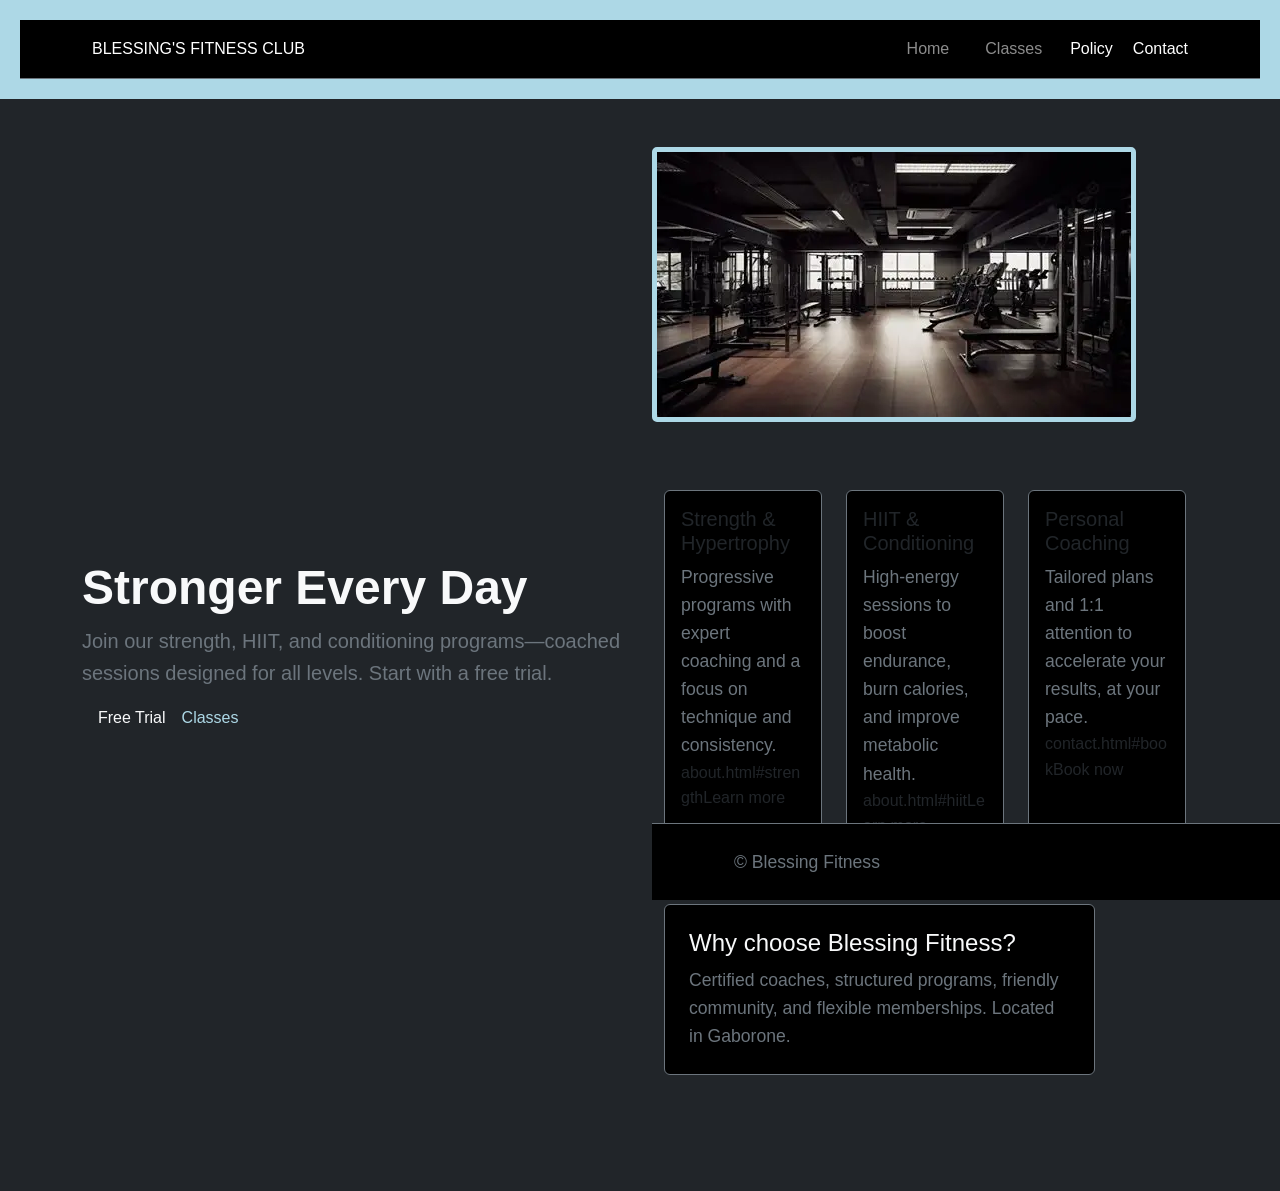
<file: index.html>
<!DOCTYPE html>
<html lang="en">
<head>
  <meta charset="UTF-8" />
  <meta name="viewport" content="width=device-width, initial-scale=1" />
  <title>Blessing Fitness — Strength & Conditioning</title>
  <meta name="description" content="Blessing Fitness in Gaborone: strength training, HIIT, and personal coaching. Book a free trial session today." />
  <link href="https://cdn.jsdelivr.net/npm/bootstrap@5.3.0/dist/css/bootstrap.min.css" rel="stylesheet">
<link rel="stylesheet" href="styles.css">
  <meta property="og:title" content="Blessing Fitness — Strength & Conditioning" />
  <meta property="og:description" content="Join classes, train with coaches, and reach your goals. Book your free trial." />
  <meta property="og:type" content="website" />
  <meta property="og:url" content="https://your-domain-or-github-pages-url" />
  <meta property="og:image" content="assets/images/og-cover.jpg" />
</head>
<body class="bg-dark text-light">

  <header>
    <nav class="navbar navbar-expand-lg navbar-dark bg-black border-bottom border-secondary">
      <div class="container">
        <a class="nav-brand" href="index.html">BLESSING'S FITNESS CLUB</a>

        <div class="collapse navbar-collapse" id="navbarNAV">
          <ul class="navbar-nav ms-auto align-items-lg-center">
            <li class="nav-item">
             <a class="nav-link" href="index.html">Home</a>
            </li>
            
            <li class="nav-item">
              <a class="nav-link" href="about.html">Classes</a>
            </li>

            <li class="nav-item">
             <a class="nav-item" href="Privacy&policies.html">Policy</a>
            </li>

            <li class="nav-item">
              <a class="nav-item" href="contact.html">Contact</a>
            </li>
          </ul>
        </div>
        </div>
    </nav>
  </header>

  <section class="py-5 hero">
    <div class="container">
      <div class="row align-items-center g-4">
        <div class="col-12 col-lg-6">
          <h1 class="display-5 fw-bold">Stronger Every Day</h1>
          <p class="lead text-secondary">Join our strength, HIIT, and conditioning programs—coached sessions designed for all levels. Start with a free trial.</p>
          <div class="d-flex gap-3">
            <a contact.html href="Free Trial" ></a>Free Trial  </a>
            <a class="nav-brand" href="about.html"> Classes</a>
          </div>
        </div>
        <div class="col-12 col-lg-6">
          
          <img src="fitness.webp" alt="Gym session">

  <main class="container my-5">
    <div class="row g-4">
      <div class="col-12 col-md-4">
        <div class="card h-100 bg-black border-secondary">
          <div class="card-body">
            <h5 class="card-title">Strength & Hypertrophy</h5>
            <p class="card-text text-secondary">Progressive programs with expert coaching and a focus on technique and consistency.</p>
            about.html#strengthLearn more</a>
          </div>
        </div>
      </div>

      <div class="col-12 col-md-4">
        <div class="card h-100 bg-black border-secondary">
          <div class="card-body">
            <h5 class="card-title">HIIT & Conditioning</h5>
            <p class="card-text text-secondary">High‑energy sessions to boost endurance, burn calories, and improve metabolic health.</p>
            about.html#hiitLearn more
          </div>
        </div>
      </div>

      <div class="col-12 col-md-4">
        <div class="card h-100 bg-black border-secondary">
          <div class="card-body">
            <h5 class="card-title">Personal Coaching</h5>
            <p class="card-text text-secondary">Tailored plans and 1:1 attention to accelerate your results, at your pace.</p>
            contact.html#bookBook now
          </div>
        </div>
      </div>
    </div>

    
    <div class="row mt-5">
      <div class="col-12 col-lg-10">
        <div class="p-4 rounded bg-black border border-secondary">
          <h4 class="mb-2">Why choose Blessing Fitness?</h4>
          <p class="mb-0 text-secondary">Certified coaches, structured programs, friendly community, and flexible memberships. Located in Gaborone.</p>
        </div>
      </div>
    </div>
  </main>

  <!-- Footer -->
  <footer class="border-top border-secondary py-4">
    <div class="container d-flex flex-column flex-md-row justify-content-between align-items-center gap-2">
      <p class="mb-0 text-secondary">© <span id="year"></span> Blessing Fitness</p>
      <div class="d-flex gap-3">
        Instagram.

        Facebook.

        26778383213WhatsApp.
      </div>
    </div>
  </footer>

 <script src="https://cdn.jsdelivr.net/npm/@popperjs/core@2.11.6/dist/umd/popper.min.js"></script>
<script src="https://cdn.jsdelivr.net/npm/bootstrap@5.3.0/dist/js/bootstrap.min.js"></script>
   
  </script>
</body>
</html>
</file>
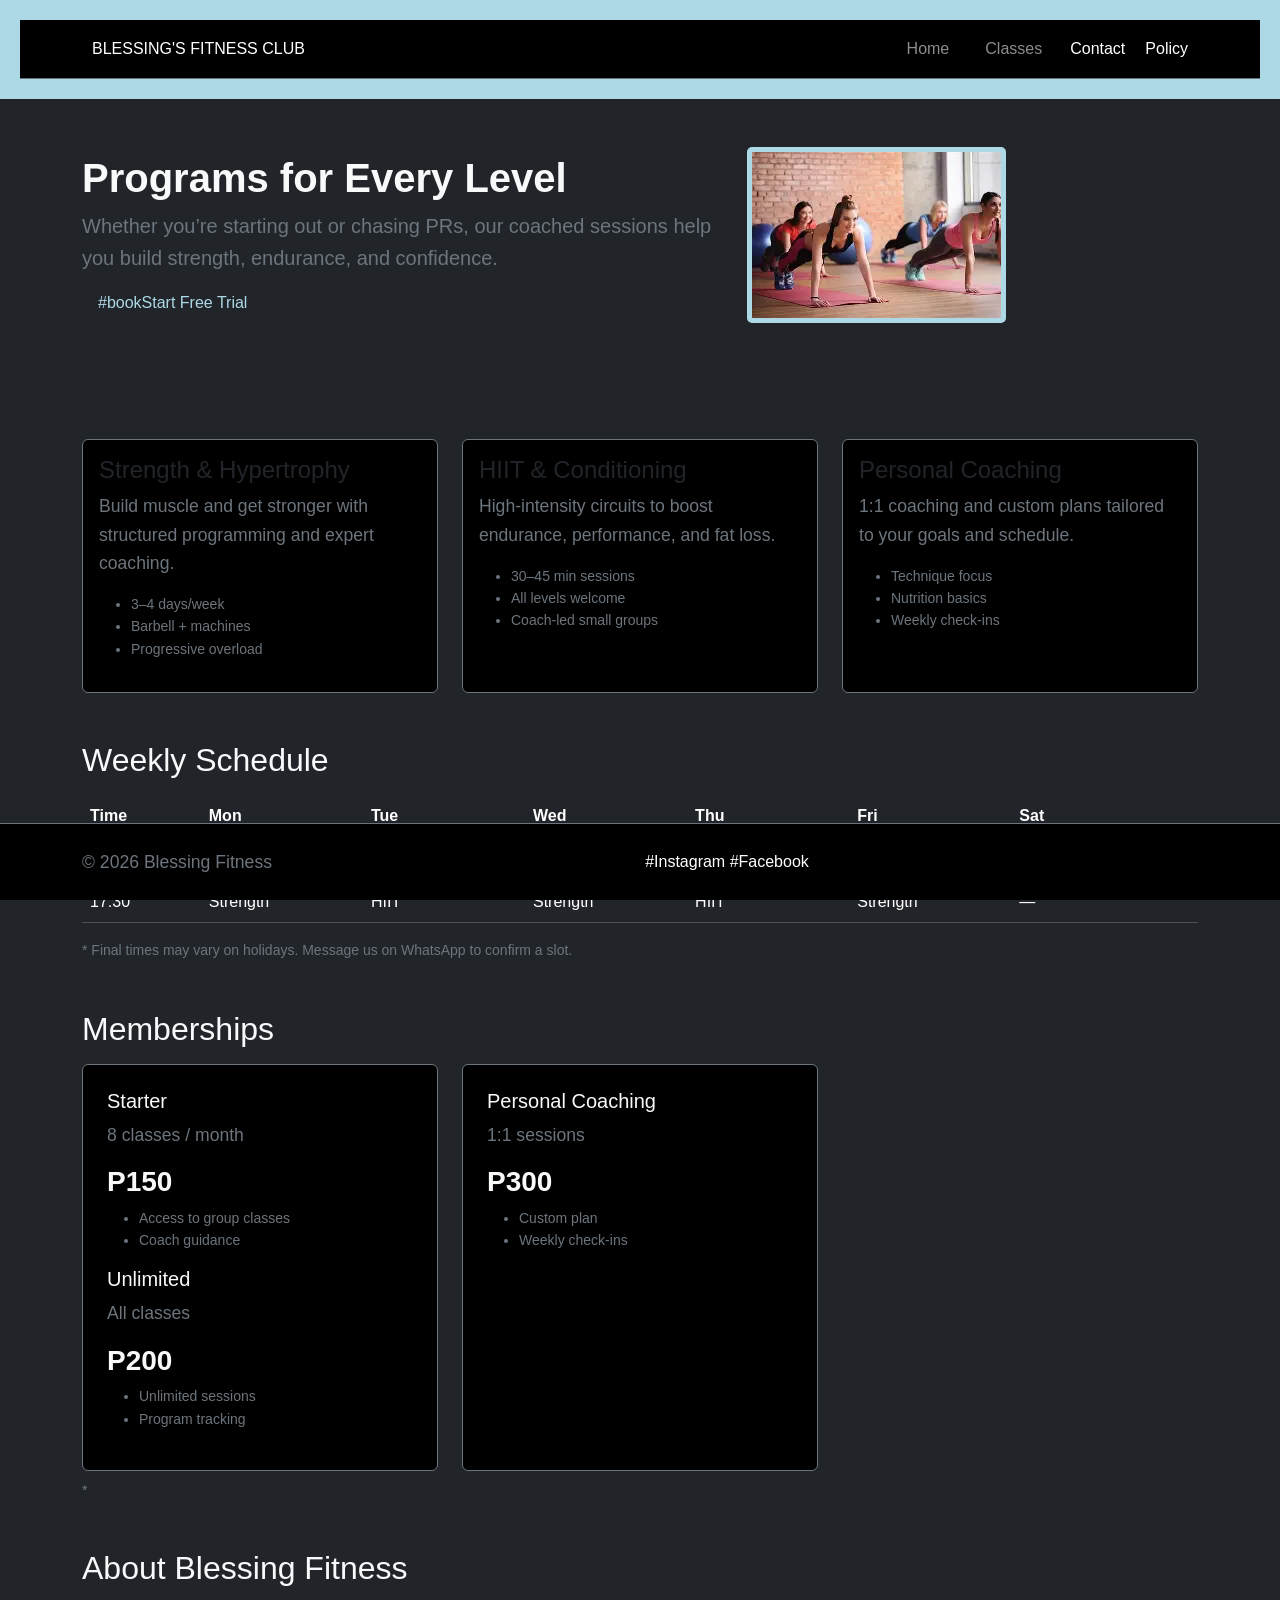
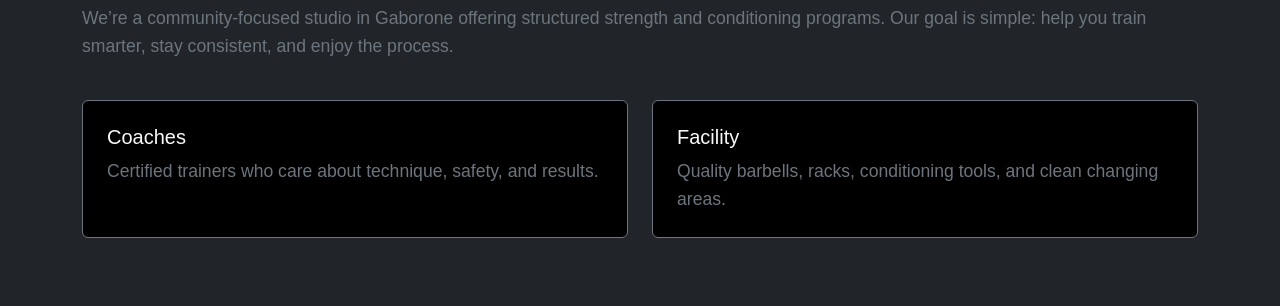
<file: about.html>
<!DOCTYPE html>
<html lang="en">
<head>
  <meta charset="UTF-8" />
  <meta name="viewport" content="width=device-width, initial-scale=1" />
  <title>Classes & About – BLESSING'S FITNESS CLUB</title>
 <link href="https://cdn.jsdelivr.net/npm/bootstrap@5.3.0/dist/css/bootstrap.min.css" rel="stylesheet">
        <link rel="stylesheet" href="styles.css">
  
</head>

<body class="bg-dark text-light">

  <header>
    <nav class="navbar navbar-expand-lg navbar-dark bg-black border-bottom border-secondary">
      <div class="container">
        <a class="nav-brand" href="index.html">BLESSING'S FITNESS CLUB</a>

        <button class="navbar-toggler" type="button" data-bs-toggle="collapse" data-bs-target="#navbarNAV" aria-controls="navbarNAV" aria-expanded="false" aria-label="Toggle navigation">
          <span class="navbar-toggler-icon"></span>
        </button>

        <div class="collapse navbar-collapse" id="navbarNAV">
          <ul class="navbar-nav ms-auto align-items-lg-center">
            <li class="nav-item">
              <a class="nav-link" href="index.html">Home</a>
            </li>

            <li class="nav-item">
              <a class="nav-link" href="about.html">Classes</a>
            </li>

            <li class="nav-item">
              <a class="nav-item" href="contact.html">Contact</a>
            </li>

             <li class="nav-item">
             <a class="nav-item" href="Privacy&policies.html">Policy</a>
            </li>

          </ul>
        </div>
      </div>
    </nav>
  </header>
  <section class="py-5 hero">
    <div class="container">
      <div class="row align-items-center g-4">
        <div class="col-12 col-lg-7">
          <h1 class="fw-bold display-6">Programs for Every Level</h1>
          <p class="lead text-secondary">Whether you’re starting out or chasing PRs, our coached sessions help you build strength, endurance, and confidence.</p>
          <div class="d-flex gap-3">
            <a scheduleView Schedule </a>
            <a class="nav-brand" href="contact.html">#bookStart Free Trial</a>
          </div>
        </div>
        <div class="col-12 col-lg-5">
          <img src="bless.fitness.webp" alt="classes">
      </div>
    </div>
  </section>

  <main class="container my-5">

<div class="row g-4">
  <div id="strength" class="col-12 col-md-4">
    <div class="card h-100 bg-black border-secondary">
      <div class="card-body">
        <h4 class="card-title">Strength &amp; Hypertrophy</h4>
        <p class="card-text text-secondary">Build muscle and get stronger with structured programming and expert coaching.</p>
        <ul class="text-secondary small mb-3">
          <li>3–4 days/week</li>
          <li>Barbell + machines</li>
          <li>Progressive overload</li>
        </ul>
      </div>
    </div>
  </div>

  <div id="hiit" class="col-12 col-md-4">
    <div class="card h-100 bg-black border-secondary">
      <div class="card-body">
        <h4 class="card-title">HIIT &amp; Conditioning</h4>
        <p class="card-text text-secondary">High‑intensity circuits to boost endurance, performance, and fat loss.</p>
        <ul class="text-secondary small mb-3">
          <li>30–45 min sessions</li>
          <li>All levels welcome</li>
          <li>Coach-led small groups</li>
        </ul>
      </div>
    </div>
  </div>

  <div id="personal" class="col-12 col-md-4">
    <div class="card h-100 bg-black border-secondary">
      <div class="card-body">
        <h4 class="card-title">Personal Coaching</h4>
        <p class="card-text text-secondary">1:1 coaching and custom plans tailored to your goals and schedule.</p>
        <ul class="text-secondary small mb-3">
          <li>Technique focus</li>
          <li>Nutrition basics</li>
          <li>Weekly check‑ins</li>
        </ul>
      </div>
    </div>
  </div>
</div>

<section id="schedule" class="mt-5">
  <h2 class="mb-3">Weekly Schedule</h2>
  <div class="table-responsive">
    <table class="table table-dark table-striped table-hover align-middle table-custom">
      <thead>
        <tr>
          <th>Time</th>
          <th>Mon</th>
          <th>Tue</th>
          <th>Wed</th>
          <th>Thu</th>
          <th>Fri</th>
          <th>Sat</th>
        </tr>
      </thead>
      <tbody>
        <tr>
          <td>06:00</td>
          <td>HIIT</td>
          <td>Strength</td>
          <td>HIIT</td>
          <td>Strength</td>
          <td>HIIT</td>
          <td>Bootcamp</td>
        </tr>
        <tr>
          <td>17:30</td>
          <td>Strength</td>
          <td>HIIT</td>
          <td>Strength</td>
          <td>HIIT</td>
          <td>Strength</td>
          <td>—</td>
        </tr>
      </tbody>
    </table>
  </div>
  <p class="text-secondary small">* Final times may vary on holidays. Message us on WhatsApp to confirm a slot.</p>
</section>
   
    <section id="pricing" class="mt-5">
      <h2 class="mb-3">Memberships</h2>
      <div class="row g-4">
        <div class="col-12 col-md-4">
          <div class="p-4 rounded bg-black border border-secondary h-100">
            <h5>Starter</h5>
            <p class="text-secondary">8 classes / month</p>
            <h3 class="fw-bold">P150</h3>
            <ul class="text-secondary small">
              <li>Access to group classes</li>
              <li>Coach guidance</li>
            </ul>
            <h5>Unlimited</h5>
            <p class="text-secondary">All classes</p>
            <h3 class="fw-bold">P200</h3>
            <ul class="text-secondary small">
              <li>Unlimited sessions</li>
              <li>Program tracking</li>
            </ul>
           
          </div>
        </div>
        <div class="col-12 col-md-4">
          <div class="p-4 rounded bg-black border border-secondary h-100">
            <h5>Personal Coaching</h5>
            <p class="text-secondary">1:1 sessions</p>
            <h3 class="fw-bold">P300</h3>
            <ul class="text-secondary small">
              <li>Custom plan</li>
              <li>Weekly check‑ins</li>
            </ul>
            
          </div>
        </div>
      </div>
      <p class="text-secondary small mt-2">*</p>
    </section>
    <section id="about" class="mt-5">
      <h2 class="mb-3">About Blessing Fitness</h2>
      <p class="text-secondary">
        We’re a community-focused studio in Gaborone offering structured strength and conditioning programs.
        Our goal is simple: help you train smarter, stay consistent, and enjoy the process.
      </p>
      <div class="row g-4 mt-2">
        <div class="col-12 col-md-6">
          <div class="p-4 rounded bg-black border border-secondary h-100">
            <h5>Coaches</h5>
            <p class="text-secondary mb-0">Certified trainers who care about technique, safety, and results.</p>
          </div>
        </div>
        <div class="col-12 col-md-6">
          <div class="p-4 rounded bg-black border border-secondary h-100">
            <h5>Facility</h5>
            <p class="text-secondary mb-0">Quality barbells, racks, conditioning tools, and clean changing areas.</p>
          </div>
        </div>
      </div>
    </section>

  </main>

  <footer class="border-top border-secondary py-4">
    <div class="container d-flex flex-column flex-md-row justify-content-between align-items-center gap-2">
      <p class="mb-0 text-secondary">© <span id="year"></span> Blessing Fitness</p>
      <div class="d-flex gap-3">
        #Instagram</a>
        #Facebook</a>
        <a 26778383413WhatsApp>
      </div>
    </div>
  </footer>
<script src="https://cdn.jsdelivr.net/npm/@popperjs/core@2.11.6/dist/umd/popper.min.js"></script>
            <script src="https://cdn.jsdelivr.net/npm/bootstrap@5.3.0/dist/js/bootstrap.min.js"></script>
  
  <script>
    document.getElementById('year').textContent = new Date().getFullYear();
  </script>

</body>
</html>
</file>
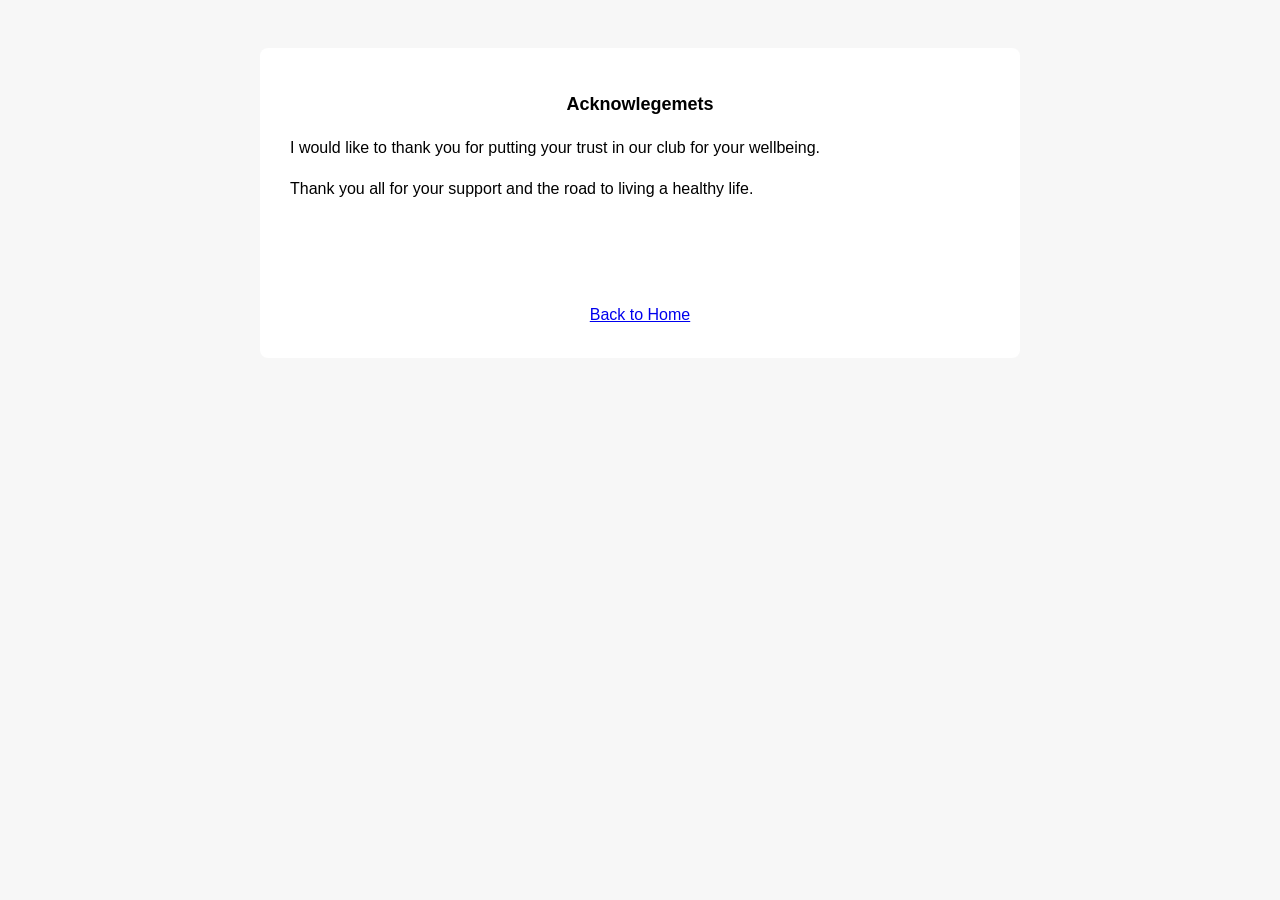
<file: acknowledgement.html>
<!DOCTYPE html>
<html lang="en">
    <head>
        <meta charset="UTF-8">
        <title>Acknowlegemets</title>
        <style>
            body {
                font-family: Arial, Helvetica, sans-serif;
                line-height: 1.6;
                background-color: #f7f7f7;
                padding: 40px;
            }
            .container { 
                max-width: 700px;
                margin: auto;
                background: white;
                padding: 30px;
                border-radius: 8px;
                box-shadow: 0 0 10px rgb(red, green, blue);
            }
            h1 {
                text-align: center;
                font-size: 18px;
            }
        </style>
    </head>
    <body>
        <main class="container">
            <h1>Acknowlegemets</h1>                                                                                                                                                                                                                                                                                                                                                                                                                                                                                                                                                                                                                                                                                                                                                                                                                                                                                                                                                                                                                                                                                                                                                                                                                                                                                                                                                                                                                                                                                                                                                                                                                                                                                                                                                                                                                                                                                                                                                                                                                                                                                                                                                                                                                                                                                                                                                                                                                                                                                                                                                                                                                                                                                                                                                                                                                                                                                                                                                                                                                                                                                                                                                                                                                                                                                                                                                                                                                                                                                                                                                                                                                                                                                                                                                                                                                                                                                                                                                                                                                                                                                                                                                                                                                                                                                                                                                                                                                                                                                                                                                                                                                                                                                                                                                                                                                                                                                                                                                                                                                                                                                                                                                                                                                                                                                                                                                                                                                                                                                                                                                                                                                                                                                                                                                                                                                                                                                                                                                                                                                                                                                                                                                                                                                                                                                                                                                                                                                                                                                                                                                                                                                                                                                                                                                                                                                                                                                                                                                                                                                                                                                                                                                                                                                                                                                                                                                                                                                                                                                                                                                                                                                                                                                                                                                                                                                                                                                                                                                                                                                                                                                                                                                                                                                                                                                                                                                                                                                                                                                                                                                                                                  

            <P>
                I would like to thank you for putting your trust in our club for your wellbeing.
            </P>
            <p>Thank you all for your support and the road to living a healthy life.</p>
        <section class="contact-form" style="text-align: center;margin-top: 100px;">
        <a href="index.html" class="btn btn-primary mt-3">Back to Home</a>
        </section>
        </div>
    </body>
</html>
</file>
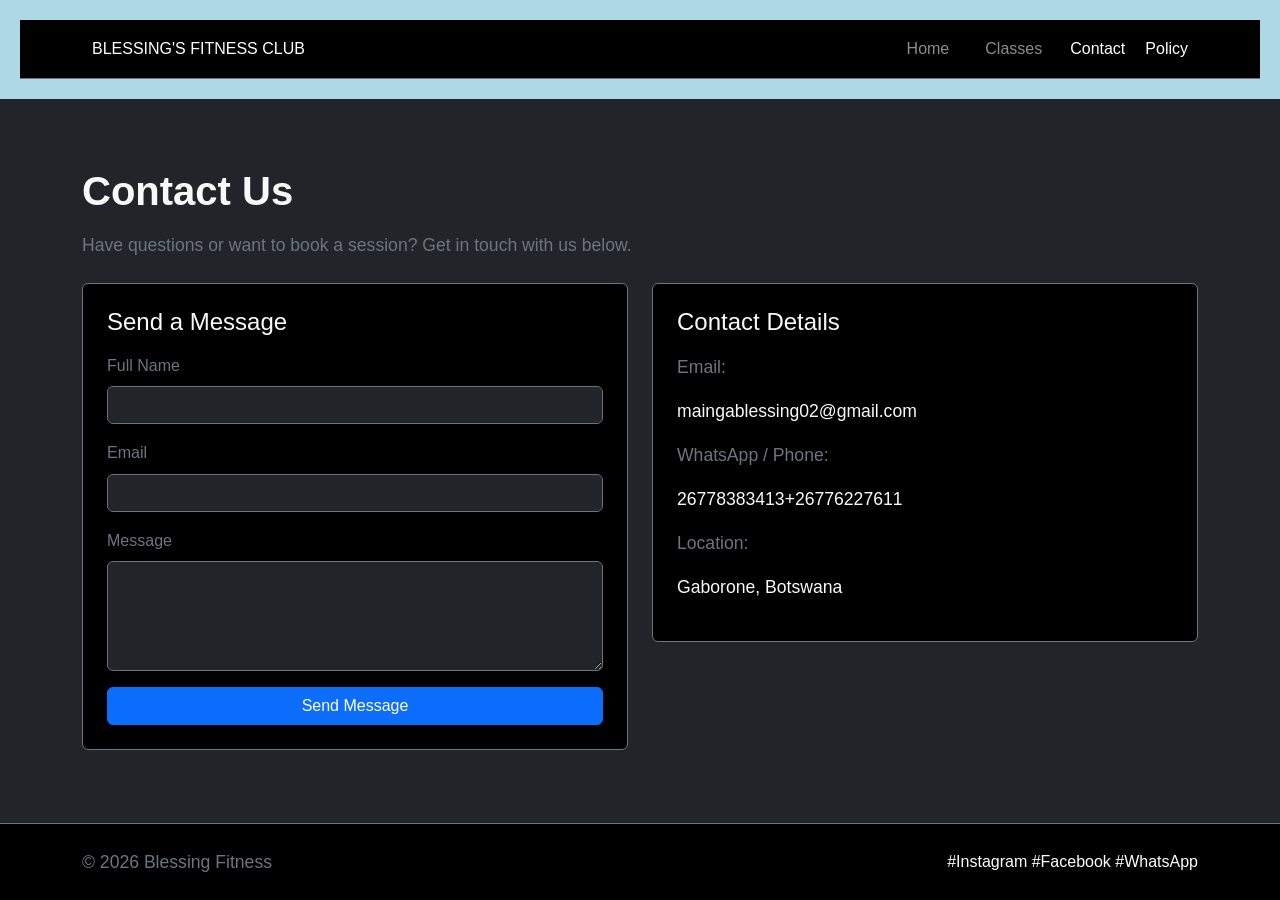
<file: contact.html>
<!DOCTYPE html>
<html lang="en">
<head>
  <meta charset="UTF-8" />
  <meta name="viewport" content="width=device-width, initial-scale=1" />
  <title>Contact – BLESSING'S FITNESS CLUB</title>
<link href="https://cdn.jsdelivr.net/npm/bootstrap@5.3.0/dist/css/bootstrap.min.css" rel="stylesheet">
<link rel="stylesheet" href="styles.css">
<link rel="Acknowlegemets" href="acknowledgement.html">
</head>

<body class="bg-dark text-light">

  <header>
    <nav class="navbar navbar-expand-lg navbar-dark bg-black border-bottom border-secondary">
      <div class="container">
      <a class="nav-brand" href="contact.html">BLESSING'S FITNESS CLUB</a>
        <div class="collapse navbar-collapse" id="navbarNAV">
          <ul class="navbar-nav ms-auto align-items-lg-center">
            <li class="nav-item">
              <a class="nav-link" href="index.html">Home</a>
            </li>

            <li class="nav-item">
              <a class="nav-link" href="about.html">Classes</a>
            </li>

            <li class="nav-item">
              <a class="nav-item" href="contact.html">Contact</a>

               <li class="nav-item">
             <a class="nav-item" href="Privacy&policies.html">Policy</a>
            </li>

              </li>
            </li>
            </li>
          </ul>
        </div>
      </div>
    </nav>
  </header>

  <main class="container my-5">
    <h1 class="fw-bold mb-3">Contact Us</h1>
    <p class="text-secondary mb-4">Have questions or want to book a session? Get in touch with us below.</p>

    <div class="row g-4">
      <div class="col-12 col-lg-6">
        <div class="p-4 rounded bg-black border border-secondary">
          <h4 class="mb-3">Send a Message</h4>

          <form id="contact-form" action="acknowledgement.html" method="get">
            <div class="mb-3">
              <label for="name" class="form-label text-secondary">Full Name</label>
              <input type="text" id="name" class="form-control bg-dark text-light border-secondary" required>
            </div>

            <div class="mb-3">
              <label for="email" class="form-label text-secondary">Email</label>
              <input type="email" id="email" class="form-control bg-dark text-light border-secondary" required>
            </div>

            <div class="mb-3">
              <label for="message" class="form-label text-secondary">Message</label>
              <textarea id="message" rows="4" class="form-control bg-dark text-light border-secondary" required></textarea>
            </div>

            <button class="btn btn-primary w-100">Send Message</button>
          </form>
        </div>
      </div>

     
      <div class="col-12 col-lg-6">
        <div class="p-4 rounded bg-black border border-secondary">
          <h4 class="mb-3">Contact Details</h4>

          <p class="text-secondary">Email:</p>
          <p>maingablessing02@gmail.com</a></p>

          <p class="text-secondary mt-3">WhatsApp / Phone:</p>
          <p>26778383413+26776227611</a></p>

          <p class="text-secondary mt-3">Location:</p>
          <p>Gaborone, Botswana</p>

        </div>
      </div>
    </div>
  </main>

  <footer class="border-top border-secondary py-4">
    <div class="container d-flex justify-content-between align-items-center">
      <p class="mb-0 text-secondary">© <span id="year"></span> Blessing Fitness</p>
      <div class="d-flex gap-3">
        #Instagram</a>
        #Facebook</a>
        #WhatsApp</a>
      </div>
    </div>
  </footer>
<script src="https://cdn.jsdelivr.net/npm/@popperjs/core@2.11.6/dist/umd/popper.min.js"></script>
<script src="https://cdn.jsdelivr.net/npm/bootstrap@5.3.0/dist/js/bootstrap.min.js"></script>
    <script>
    
    document.getElementById('year').textContent = new Date().getFullYear();

    document.getElementById('contact-form').addEventListener('submit', e => {
      e.preventDefault();
      alert("Thank you! We'll get back to you shortly.");
    });
  </script>

</body>
</html>
</file>
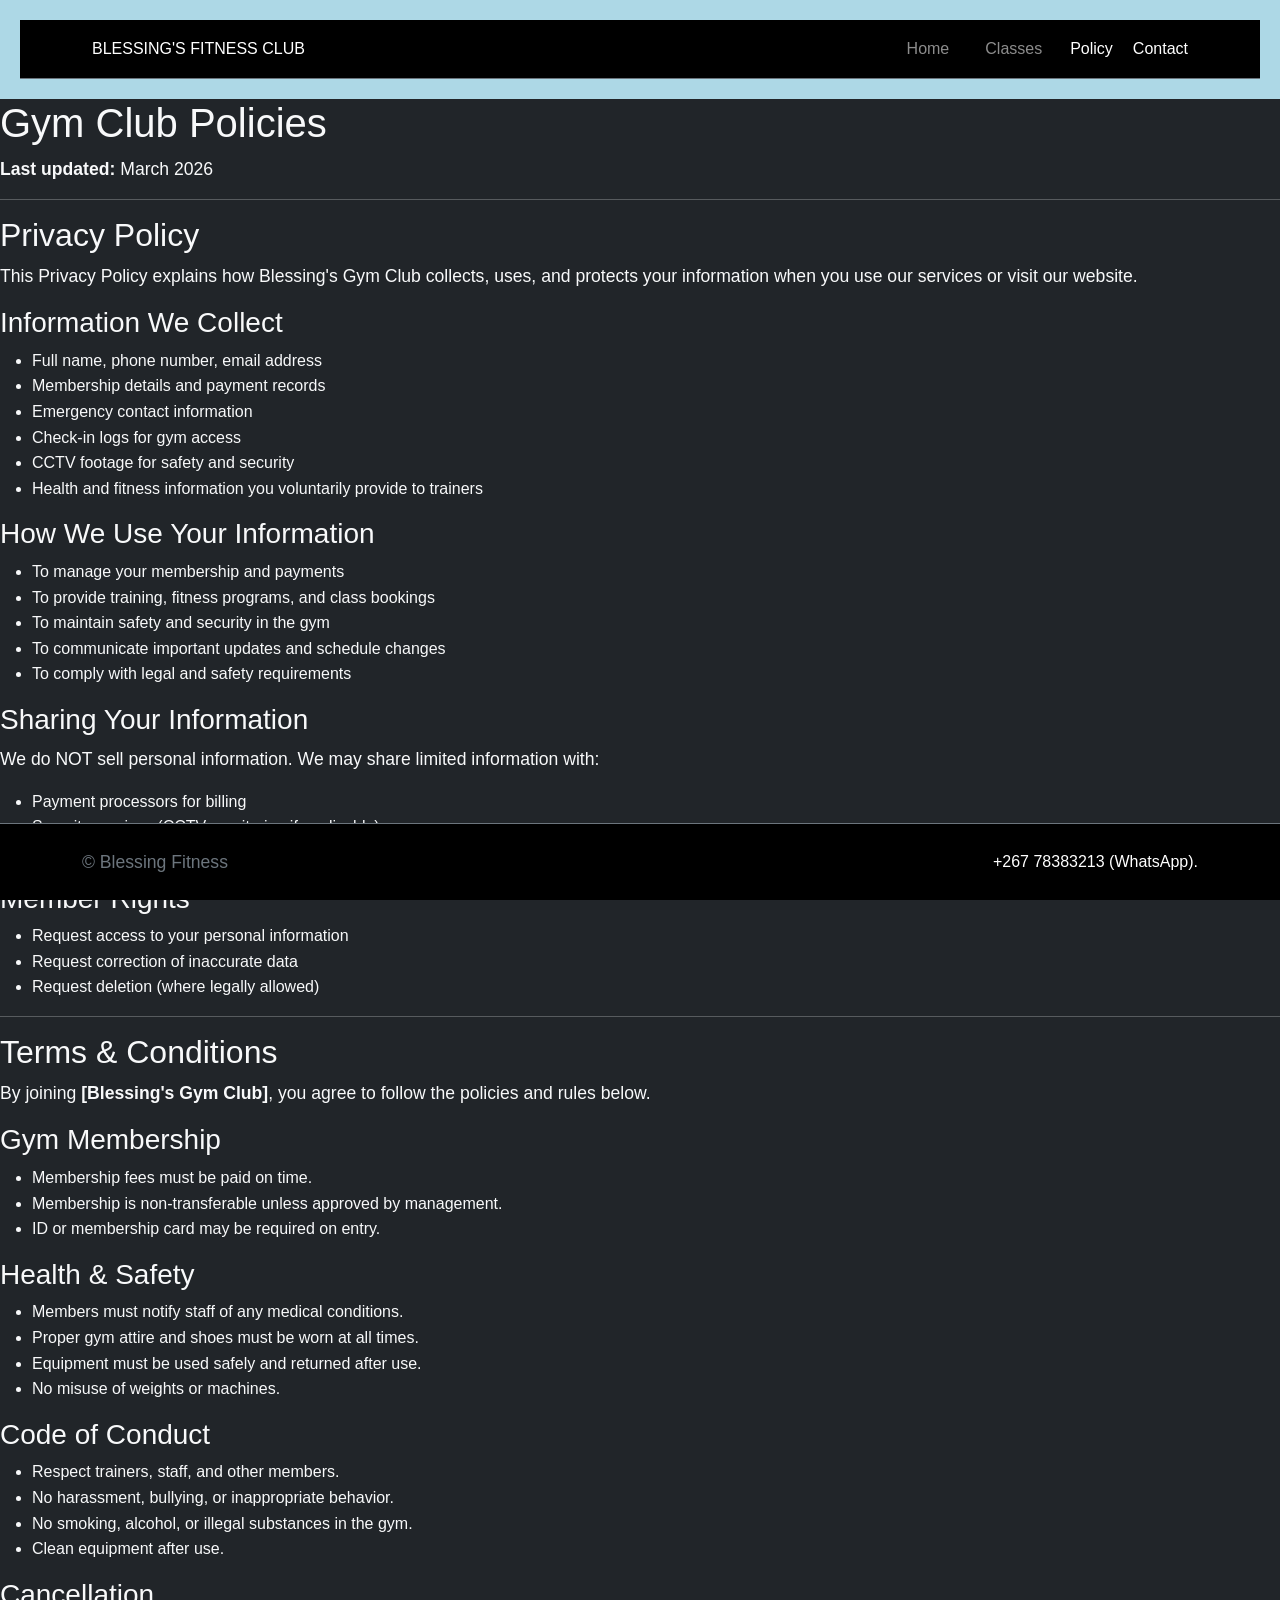
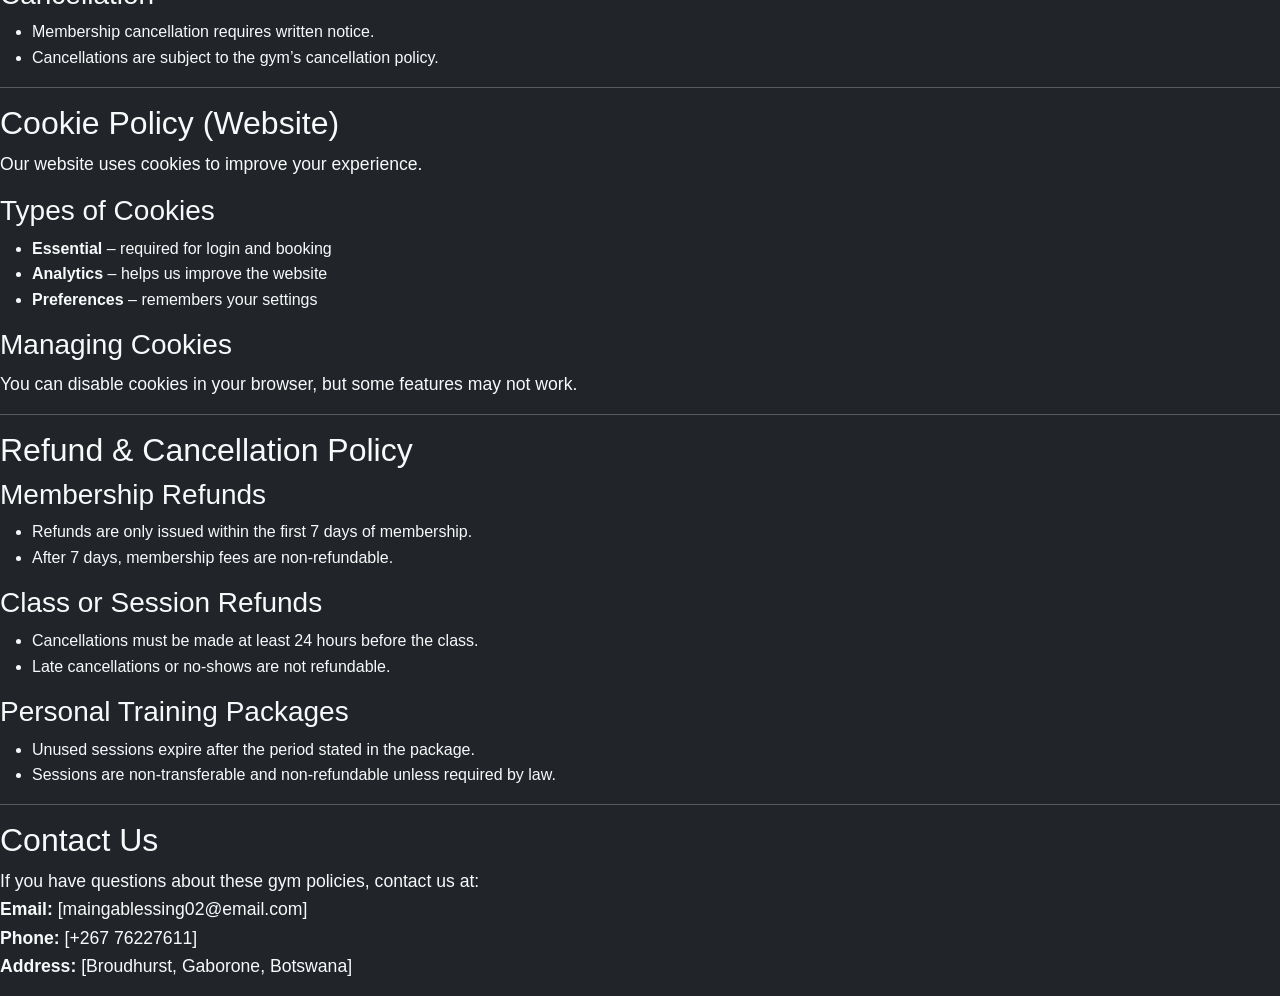
<file: Privacy&policies.html>
<!DOCTYPE html>
<html lang="en">
<head>
    <meta charset="UTF-8">
    <title>Gym Club Policies</title>
     <link href="https://cdn.jsdelivr.net/npm/bootstrap@5.3.0/dist/css/bootstrap.min.css" rel="stylesheet">
<link rel="stylesheet" href="styles.css">
</head>
<body class="bg-dark text-light">

  <header>
    <nav class="navbar navbar-expand-lg navbar-dark bg-black border-bottom border-secondary">
      <div class="container">
        <a class="nav-brand" href="index.html">BLESSING'S FITNESS CLUB</a>

        <div class="collapse navbar-collapse" id="navbarNAV">
          <ul class="navbar-nav ms-auto align-items-lg-center">
            <li class="nav-item">
             <a class="nav-link" href="index.html">Home</a>
            </li>
            
            <li class="nav-item">
              <a class="nav-link" href="about.html">Classes</a>
            </li>

            <li class="nav-item">
             <a class="nav-item" href="Privacy&policies.html">Policy</a>
            </li>

            <li class="nav-item">
              <a class="nav-item" href="contact.html">Contact</a>
            </li>
            </ul>
        </div>
        </div>
    </nav>
  </header>

    <h1>Gym Club Policies</h1>
    <p><strong>Last updated:</strong> March 2026</p>

    <hr>

    <h2 id="privacy-policy">Privacy Policy</h2>
    <p>
        This Privacy Policy explains how Blessing's Gym Club collects, uses, and protects your information when you use our services or visit our website.
    </p>

    <h3>Information We Collect</h3>
    <ul>
        <li>Full name, phone number, email address</li>
        <li>Membership details and payment records</li>
        <li>Emergency contact information</li>
        <li>Check-in logs for gym access</li>
        <li>CCTV footage for safety and security</li>
        <li>Health and fitness information you voluntarily provide to trainers</li>
    </ul>

    <h3>How We Use Your Information</h3>
    <ul>
        <li>To manage your membership and payments</li>
        <li>To provide training, fitness programs, and class bookings</li>
        <li>To maintain safety and security in the gym</li>
        <li>To communicate important updates and schedule changes</li>
        <li>To comply with legal and safety requirements</li>
    </ul>

    <h3>Sharing Your Information</h3>
    <p>
        We do NOT sell personal information.  
        We may share limited information with:
    </p>
    <ul>
        <li>Payment processors for billing</li>
        <li>Security services (CCTV monitoring if applicable)</li>
        <li>Authorized staff and fitness instructors</li>
    </ul>

    <h3>Member Rights</h3>
    <ul>
        <li>Request access to your personal information</li>
        <li>Request correction of inaccurate data</li>
        <li>Request deletion (where legally allowed)</li>
    </ul>

    <hr>

    <h2 id="terms">Terms & Conditions</h2>
    <p>
        By joining <strong>[Blessing's Gym Club]</strong>, you agree to follow the policies and rules below.
    </p>

    <h3>Gym Membership</h3>
    <ul>
        <li>Membership fees must be paid on time.</li>
        <li>Membership is non-transferable unless approved by management.</li>
        <li>ID or membership card may be required on entry.</li>
    </ul>

    <h3>Health & Safety</h3>
    <ul>
        <li>Members must notify staff of any medical conditions.</li>
        <li>Proper gym attire and shoes must be worn at all times.</li>
        <li>Equipment must be used safely and returned after use.</li>
        <li>No misuse of weights or machines.</li>
    </ul>

    <h3>Code of Conduct</h3>
    <ul>
        <li>Respect trainers, staff, and other members.</li>
        <li>No harassment, bullying, or inappropriate behavior.</li>
        <li>No smoking, alcohol, or illegal substances in the gym.</li>
        <li>Clean equipment after use.</li>
    </ul>

    <h3>Cancellation</h3>
    <ul>
        <li>Membership cancellation requires written notice.</li>
        <li>Cancellations are subject to the gym’s cancellation policy.</li>
    </ul>

    <hr>

    <h2 id="cookie-policy">Cookie Policy (Website)</h2>
    <p>
        Our website uses cookies to improve your experience.
    </p>

    <h3>Types of Cookies</h3>
    <ul>
        <li><strong>Essential</strong> – required for login and booking</li>
        <li><strong>Analytics</strong> – helps us improve the website</li>
        <li><strong>Preferences</strong> – remembers your settings</li>
    </ul>

    <h3>Managing Cookies</h3>
    <p>
        You can disable cookies in your browser, but some features may not work.
    </p>

    <hr>

    <h2 id="refunds">Refund & Cancellation Policy</h2>

    <h3>Membership Refunds</h3>
    <ul>
        <li>Refunds are only issued within the first 7 days of membership.</li>
        <li>After 7 days, membership fees are non-refundable.</li>
    </ul>

    <h3>Class or Session Refunds</h3>
    <ul>
        <li>Cancellations must be made at least 24 hours before the class.</li>
        <li>Late cancellations or no-shows are not refundable.</li>
    </ul>

    <h3>Personal Training Packages</h3>
    <ul>
        <li>Unused sessions expire after the period stated in the package.</li>
        <li>Sessions are non-transferable and non-refundable unless required by law.</li>
    </ul>

    <hr>

   
    <h2 id="contact">Contact Us</h2>
    <p>
        If you have questions about these gym policies, contact us at:<br>
        <strong>Email:</strong> [maingablessing02@email.com]<br>
        <strong>Phone:</strong> [+267 76227611]<br>
        <strong>Address:</strong> [Broudhurst, Gaborone, Botswana]
    </p>

    <footer class="border-top border-secondary py-4">
    <div class="container d-flex flex-column flex-md-row justify-content-between align-items-center gap-2">
      <p class="mb-0 text-secondary">© <span id="year"></span> Blessing Fitness</p>
      <div class="d-flex gap-3">
        +267 78383213 (WhatsApp).
<script src="https://cdn.jsdelivr.net/npm/@popperjs/core@2.11.6/dist/umd/popper.min.js"></script>
<script src="https://cdn.jsdelivr.net/npm/bootstrap@5.3.0/dist/js/bootstrap.min.js"></script>
</body>
</html>
</file>
<file: styles.css>
body{
    font-family: Arial, Helvetica, sans-serif;
    color: white;
    background-color: black;
    margin: 0;
    padding: 0;
    line-height: 1.6;
}
header {
    background-color: lightblue;
    color: white;
    padding: 20px;
    text-align: center;
}

header h1 {
    margin: 0;
}

nav a {
    color: white;
    text-decoration: none;
    margin: 0 10px;
}


nav a:hover {
    text-decoration: underline;
}
main {
    padding: 20px;
    max-width: 800px;
    margin: 0 auto;
}

main img {
    max-width: 100%;
    height: auto;
    display: block;
    margin: 20px 0;
}

footer {
    background-color: black;
    color: white;text-align: center;
    padding: 10px;
    position: fixed;
    bottom: 0;
    width: 100%;
}
p {
    font-size: 1.1em;
}

a {
    color: lightblue;
    text-decoration: none;
}


a:hover {
    text-decoration: underline;
}
img {
    border: 5px solid lightblue;
    border-radius: 5px;
}

main a[href="mailto:"] {
color:blue;
font-weight: bold;
}
</file>
